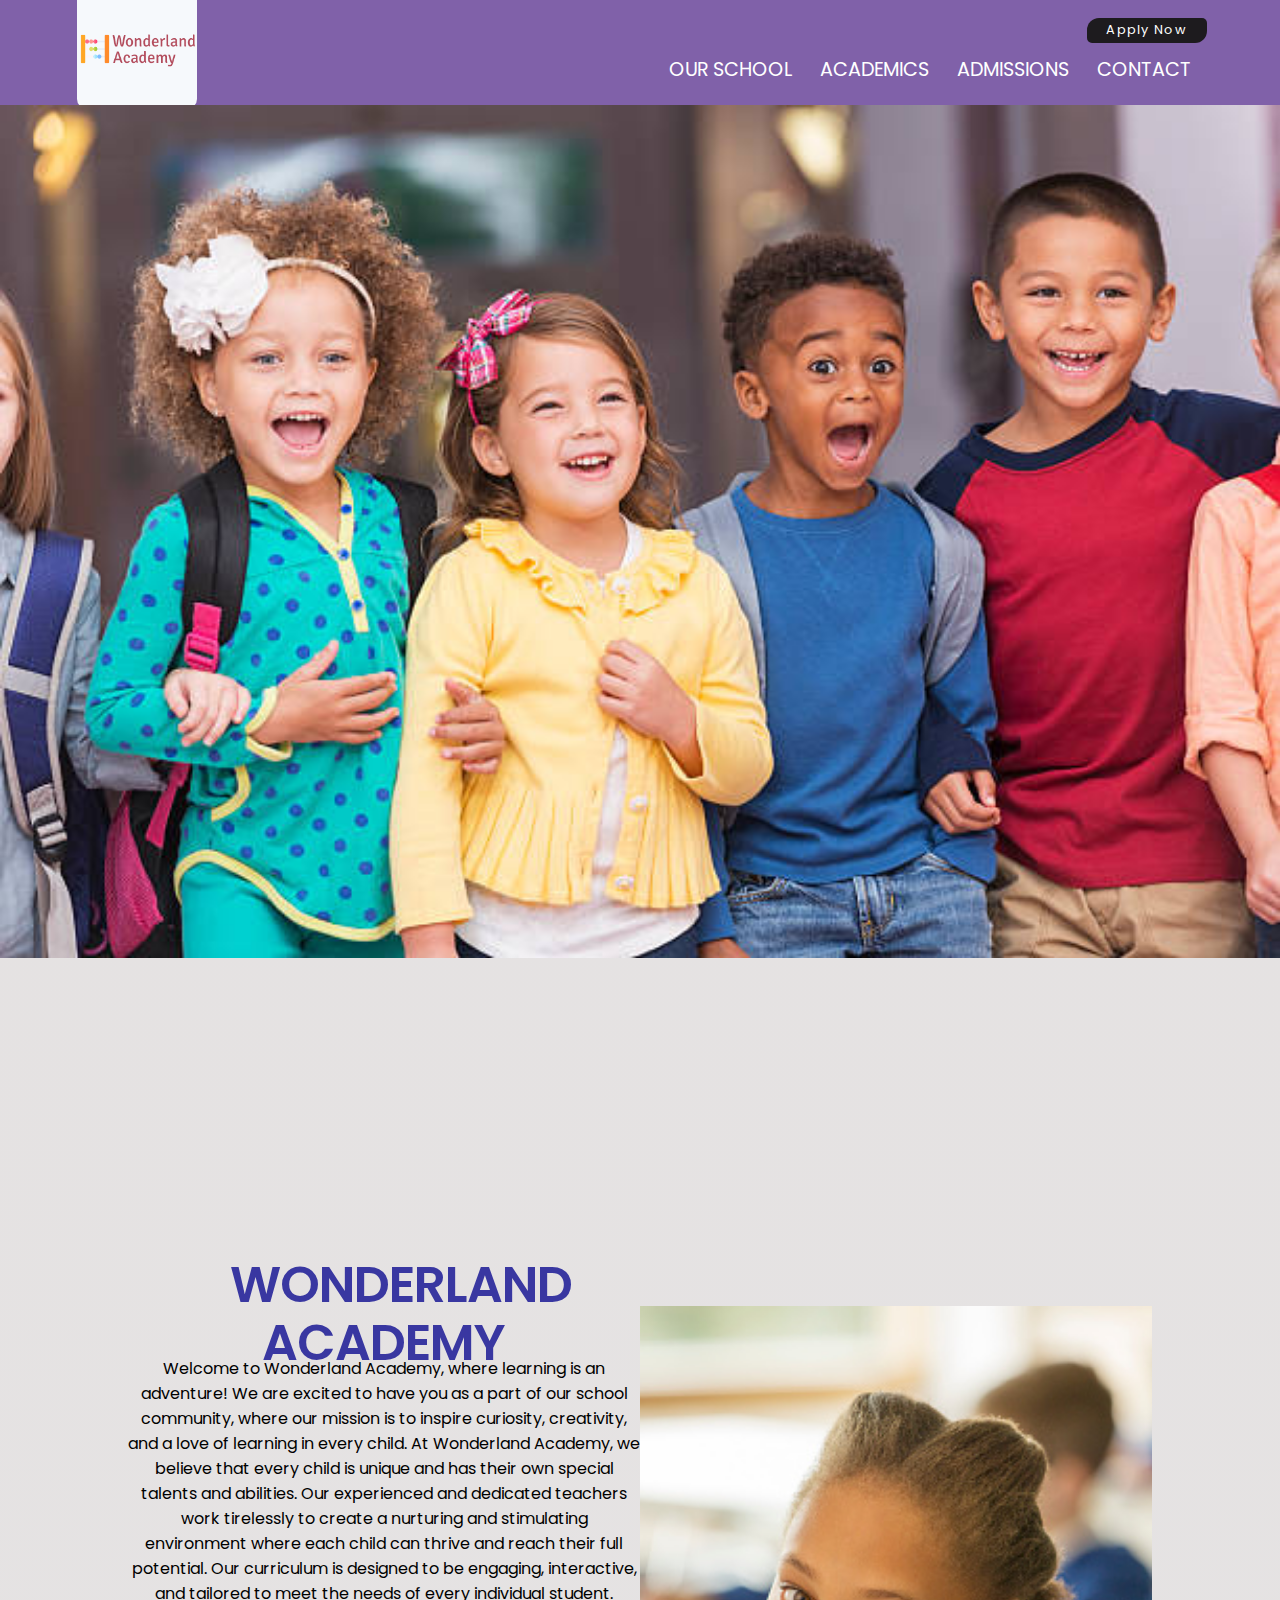
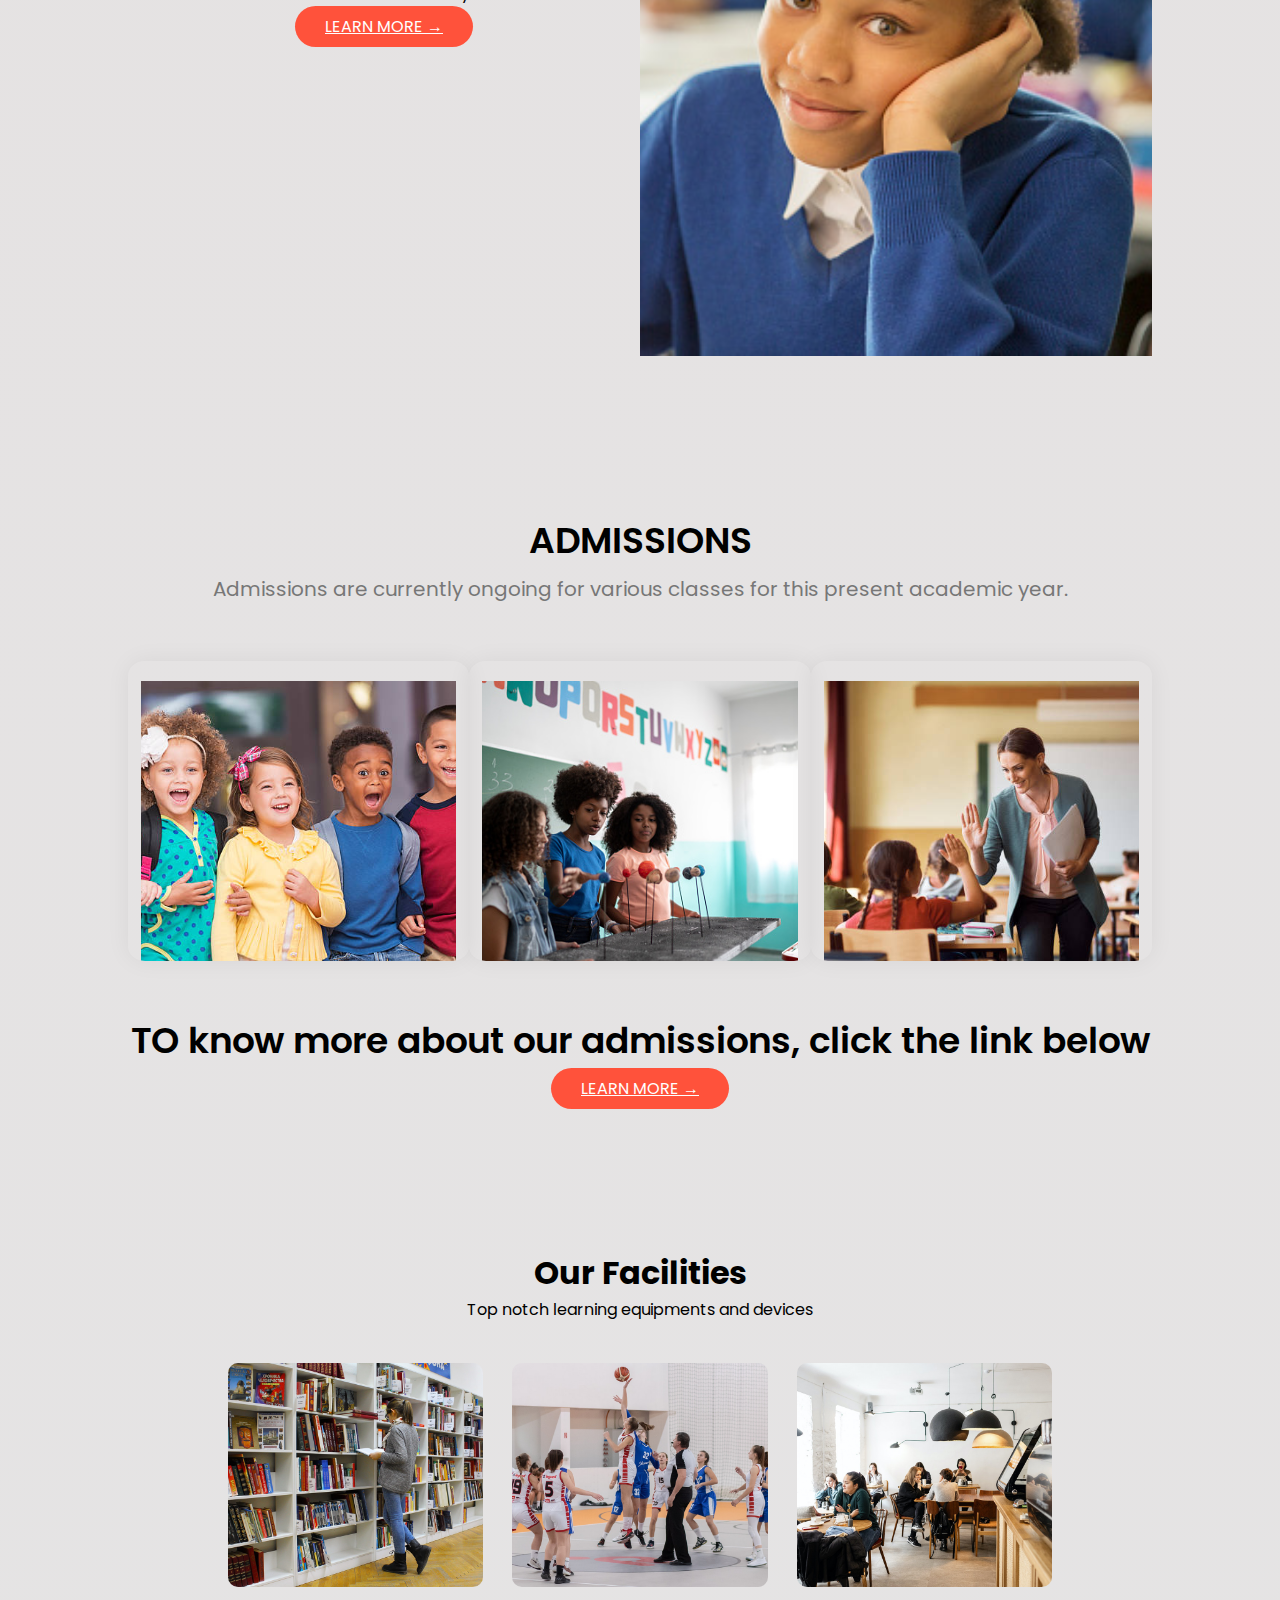
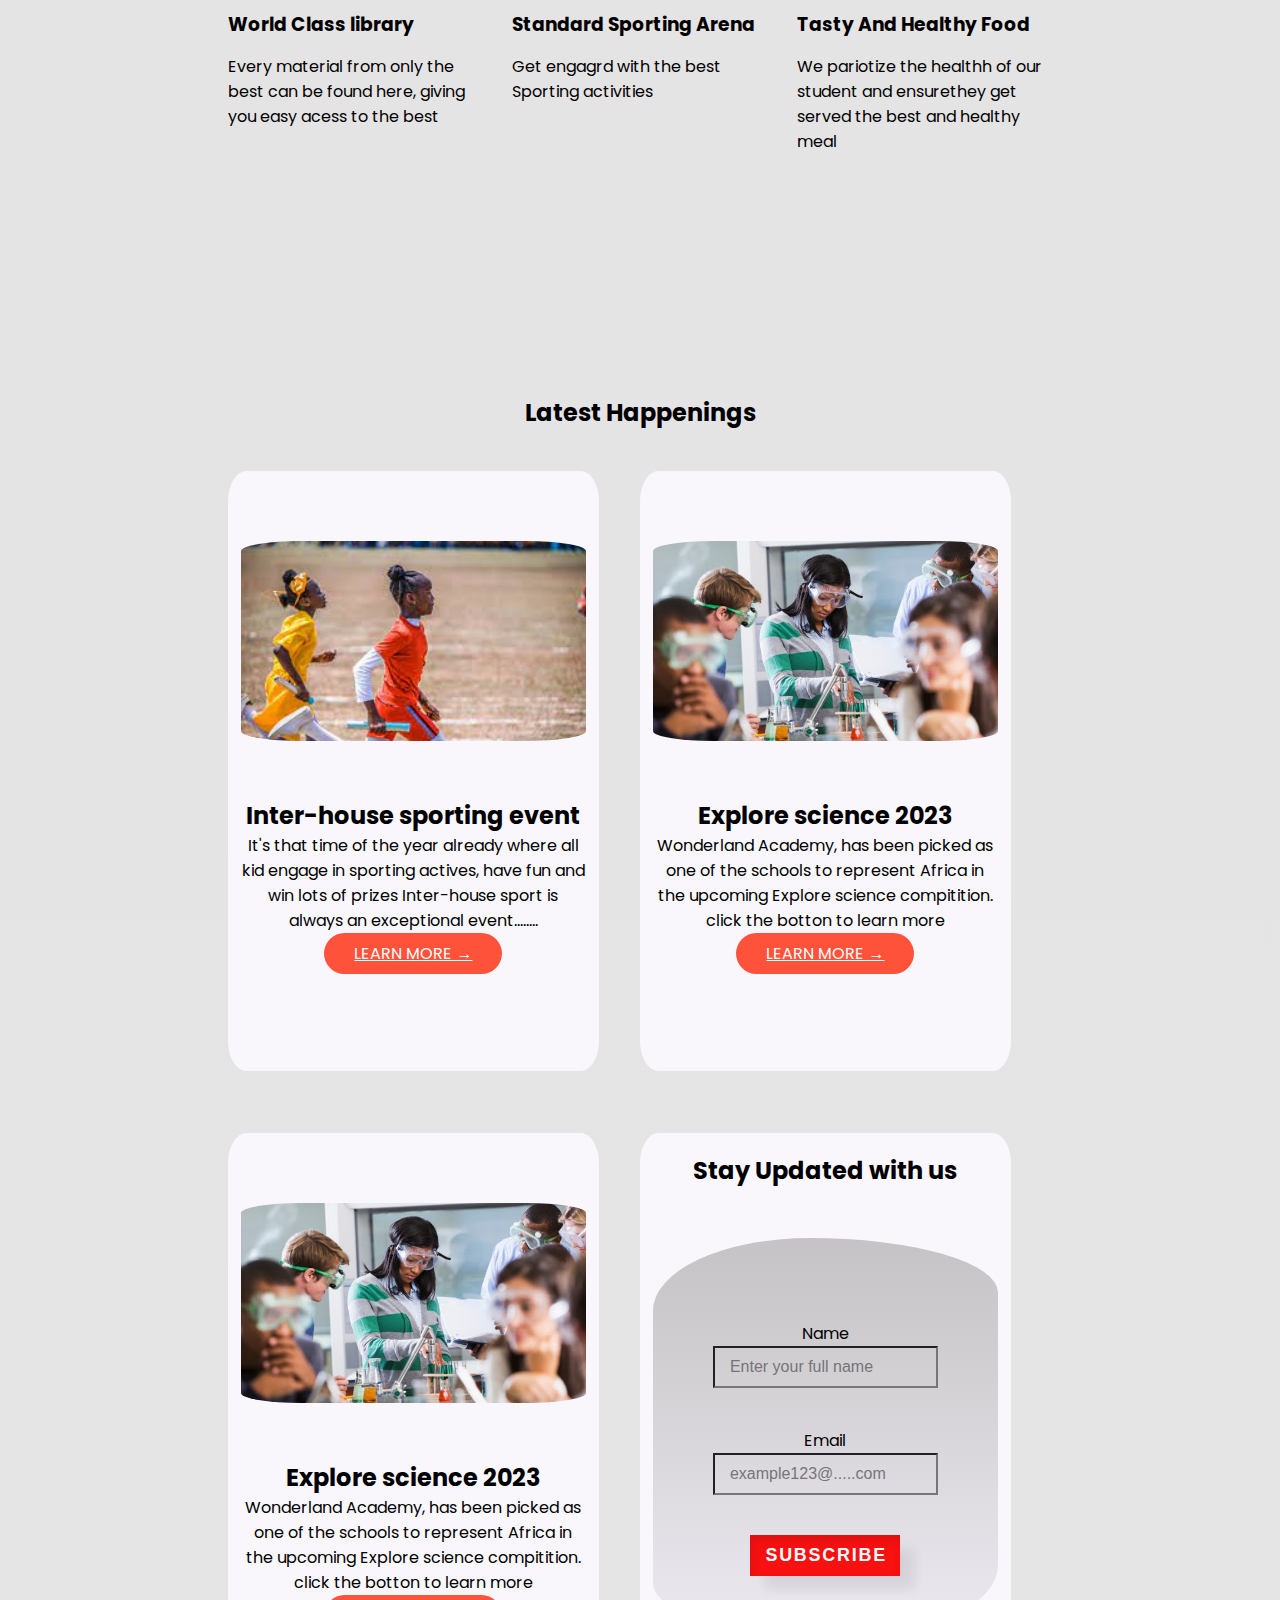
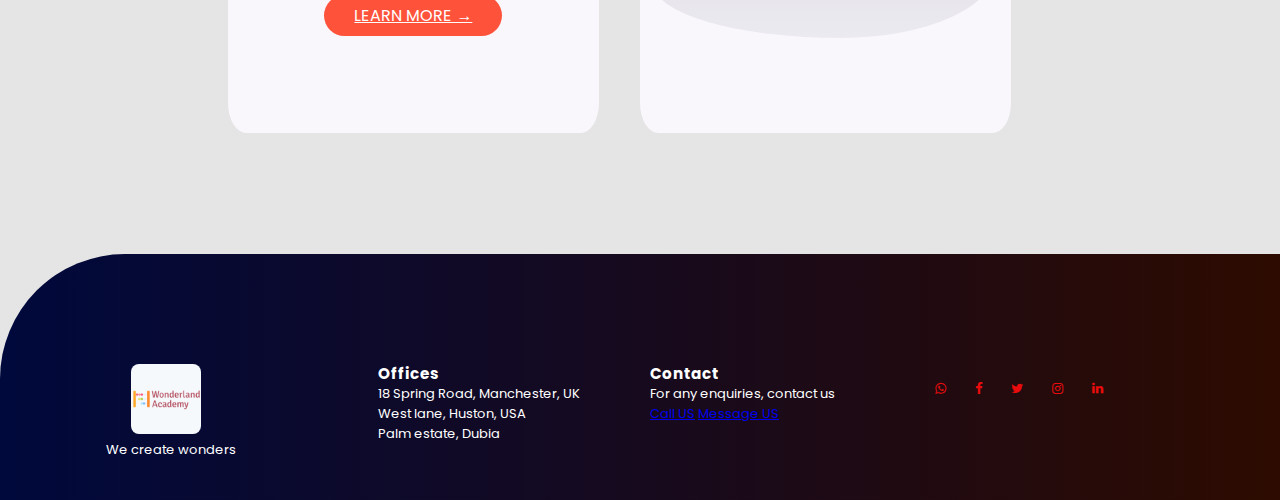
<file: index.html>
<!DOCTYPE html>
<html lang="en">
  <head>
    <meta charset="UTF-8" />
    <meta http-equiv="X-UA-Compatible" content="IE=edge" />
    <meta name="viewport" content="width=device-width, initial-scale=1.0" />
    <title>Wonderland Academy</title>
    <link rel="preconnect" href="https://fonts.googleapis.com" />
    <link rel="preconnect" href="https://fonts.gstatic.com" crossorigin />
    <link
      href="https://fonts.googleapis.com/css2?family=Poppins:wght@300&display=swap"
      rel="stylesheet"
    />
    <link
      rel="stylesheet"
      href="https://cdnjs.cloudflare.com/ajax/libs/font-awesome/4.7.0/css/font-awesome.min.css"
    />
    <!---<script src="index.js"></script>-->
    <link rel="stylesheet" href="style.css" />
  </head>
  <body>
    <nav id="navbar">
      <a href="#"><img src="images/logo.png"></a>
      <div class="navbar">
        <div class="navlinks">
          <ul>
            <div class="bbn">
              <a href="./login/index.html" class="btn">Apply Now</a>
            </div>
            <li><a href="#">OUR SCHOOL</a></li>
            <li><a href="#">ACADEMICS</a></li>
            <li><a href="#">ADMISSIONS</a></li>
            <li><a href="#">CONTACT</a></li>
          </ul>
        </div>
      </div>
    </nav>
    <section class="header">
      <!-- Slideshow container -->
      <div class="slideshow-container">
        <!-- Full-width images with number and caption text -->
        <div class="mySlides fade">
          <img
            src="images/istockphoto-483277718-612x612.jpg"
          
          />
        </div>

        <div class="mySlides fade">
          <img
            src="images/istockphoto-1410336912-612x612.jpg"
          
          />
        </div>

        <div class="mySlides fade">
          <img
            src="images/istockphoto-1331594985-170667a.jpg"
          
          />
        </div>
    </section>
    <section>
      <div class="container">
        <div class="row">
          <div class="col-2">
            <div class="pp">
            <h1 >WONDERLAND ACADEMY</h1>
              <p>
                Welcome to Wonderland Academy, where learning is an adventure! We are excited to have you as a part of our school community, where our mission is to inspire curiosity, creativity, and a love of learning in every child.

                At Wonderland Academy, we believe that every child is unique and has their own special talents and abilities. Our experienced and dedicated teachers work tirelessly to create a nurturing and stimulating environment where each child can thrive and reach their full potential.
                
                Our curriculum is designed to be engaging, interactive, and tailored to meet the needs of every individual student.
               </p>
               <a href="" class="btns">LEARN MORE &#8594</a>
            </div>
          </div>
          <div class="col-2">
            <img src="images/istockphoto-534576649-170667a.jpg" />
          </div>
        </div>
      </div>
    </div>
    </section>
    <!---------admissions-->
    <section class="admission">
     
        <h2>ADMISSIONS</h2>
        <p>Admissions are currently ongoing for various classes
          for this present academic year.
        </p>
        <div class="row">
          <div class="col-3">
            <img src="images/istockphoto-483277718-612x612.jpg" />
            <div class="layer1">
              <h3>ELEMENTARY</h3>
            </div>
          </div>
          <div class="col-3">
            <img src="images/istockphoto-1367329898-170667a.jpg" />
            <div class="layer1">
              <h3>MIDDLE SCHOOL</h3>
            </div>
          </div>
          <div class="col-3">
            <img src="images/istockphoto-1410336912-612x612.jpg" />
            <div class="layer1">
              <h3>HIGH SCHOOL</h3>
            </div>
          </div>
        </div>
      <h2>TO know more about our admissions, click the link below</h2>
      <a href="" class="btns">LEARN MORE &#8594</a>
    </section>
    <!-------------facilities------>
    <section class="facility">
      <h1>Our Facilities</h1>
      <p>Top notch learning equipments and devices</p>
<div class="row">
  <div class="facility-col">
    <img src="images/images-2/library.png" >
    <h3>World Class library</h3>
    <p>Every material from only the best can be found here, giving you easy acess to the best</p>
  </div>
  <div class="facility-col">
    <img src="images/images-2/basketball.png" >
    <h3>Standard Sporting Arena</h3>
    <p>Get engagrd with the best Sporting activities </p>
  </div>
  <div class="facility-col">
    <img src="images/images-2/cafeteria.png" >
    <h3>Tasty And Healthy Food</h3>
    <p>We pariotize the healthh of our student and ensurethey get served the best and healthy meal</p>
  </div>
</div>
      
    </section>
    <!-----------events----->
    <div class="facility">
      <h2>Latest Happenings</h2>
      <div class="row">
        <div class="col-2">
          <div class="ppp">
          <img src="images/download (1).jpg">
          <h2>Inter-house sporting event</h2>
          <p>It's that time of the year already where all kid engage in sporting actives, have fun and win lots of prizes
            Inter-house sport is always an exceptional event........
          </p>
          <a href="" class="btns">LEARN MORE &#8594</a>
        </div>
      </div>
        <div class="col-2">
          <div class="ppp">
          <img src="images/High-School-Science-competitions.jpg">
          <h2>Explore science 2023</h2>
          <p>Wonderland Academy, has been picked as one of the schools to represent Africa in the upcoming Explore science compitition.
            click the botton to learn more
          </p>
          <a href="" class="btns">LEARN MORE &#8594</a>
        </div>
      </div>
      </div>
      <div class="row">
        <div class="col-2">
          <div class="ppp">
          <img src="images/High-School-Science-competitions.jpg">
          <h2>Explore science 2023</h2>
          <p>Wonderland Academy, has been picked as one of the schools to represent Africa in the upcoming Explore science compitition.
            click the botton to learn more
          </p>
          <a href="" class="btns">LEARN MORE &#8594</a>
        </div>
      </div>
      <div class="col-2">
        <div class="ppp">
        <h2>Stay Updated with us</h2>
       <form action="">
        <div class="inputbox">
        <label for="firstname">Name</label>
        <input type="text"  placeholder="Enter your full name" required/>
      </div>
      <div class="inputbox">
        <label for="email">Email</label>
        <input type="email"  placeholder="example123@.....com" required >
        </div>
        <div class="inputbox">
          <input type="submit" value="Subscribe">
          </div>
       </form>
      </div>
    </div>
      </div>
    </div>
  </section>
    <footer>
      <div class="row2">
        <div class="col">
          <img src="images/logo.png" alt="logo" class="lng">
          <p>We create wonders</p>
        </div>
        <div class="col">
          <h3>Offices</h3>
          <p>18 Spring Road, Manchester, UK </p>
          <p>West lane, Huston, USA </p>
          <p>Palm estate, Dubia  </p>
        </div>
        <div class="col">
          <h3>Contact</h3>
          <p>For any enquiries, contact us</p>
          <a href="tel:+2347042340611">Call US</a>
         
          <a href="email:logisticseduconsult@gmail.com">Message US</a>
        
        </div>
        <div class="col">
               <div class="icons">
       <a href="https://wa.me/message/VNENSVU2KU4QK1"><i class="fa fa-whatsapp" ></i></a>
        <a href="https://web.facebook.com/profile.php?id=100080073765729"><i class="fa fa-facebook" ></i></a>
        <a href="https://twitter.com/Dani6el3"><i class="fa fa-twitter" ></i></a>
        <a href="https://www.instagram.com/danielukata/"><i class="fa fa-instagram" ></i></a>
         <a href="https://www.linkedin.com/in/dani6el3/"><i class="fa fa-linkedin" ></i></a>
      </div>
        </div>
      </div>
    </footer>

    <script>
      let slideIndex = 0;
      showSlides();

      function showSlides() {
        let i;
        let slides = document.getElementsByClassName("mySlides");
        for (i = 0; i < slides.length; i++) {
          slides[i].style.display = "none";
        }
        slideIndex++;
        if (slideIndex > slides.length) {
          slideIndex = 1;
        }
        slides[slideIndex - 1].style.display = "block";
        setTimeout(showSlides, 6000); // Change image every 2 seconds
      }
      window.onscroll = function() {myFunction()};
var navbar = document.getElementById("navbar");


var sticky = navbar.offsetTop;


function myFunction() {
  if (window.pageYOffset >= sticky) {
    navbar.classList.add("sticky")
  } else {
    navbar.classList.remove("sticky");
  }
}
    </script>
  </body>
</html>
</file>
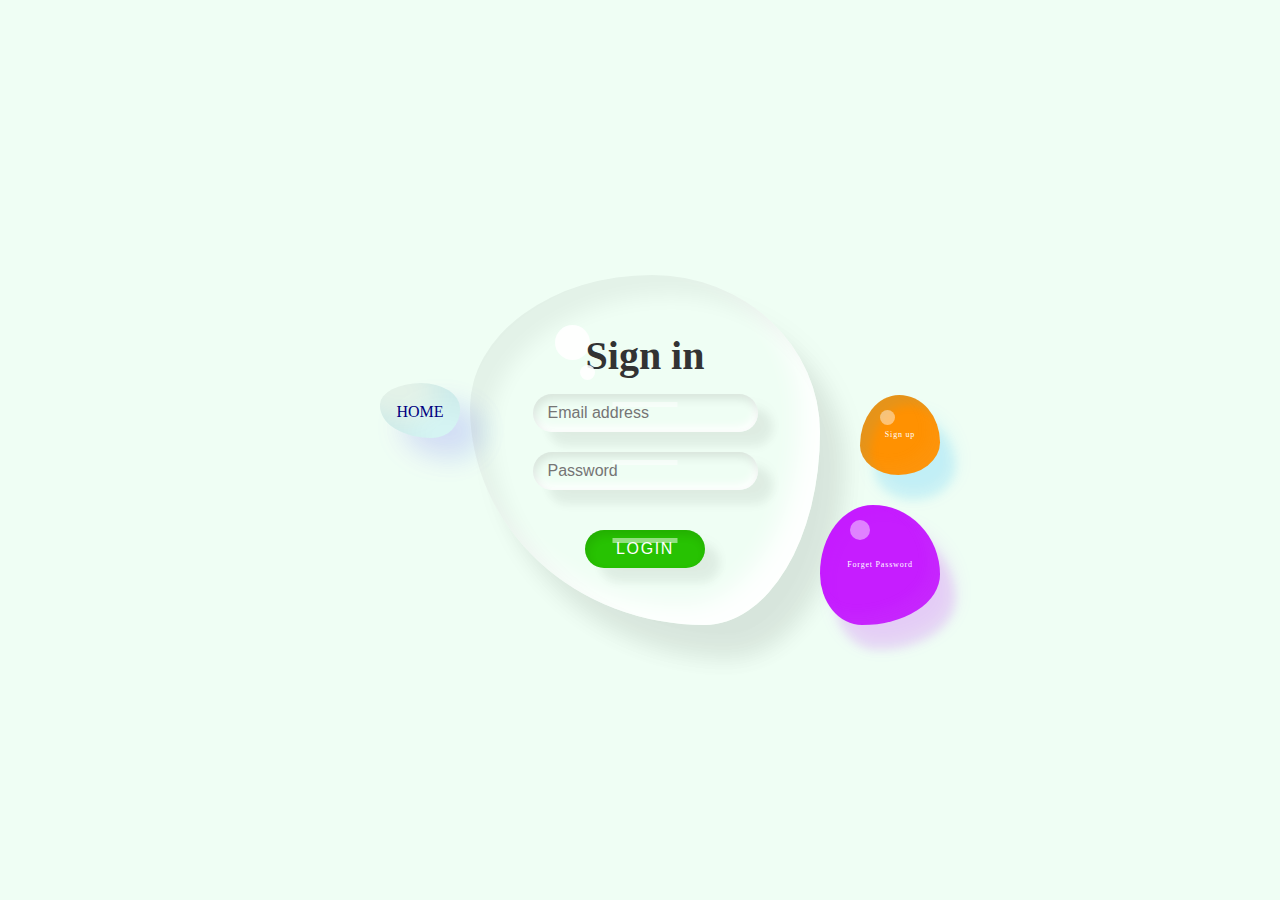
<file: login/index.html>
<!DOCTYPE html>
<html lang="en">
  <head>
    <meta charset="UTF-8" />
    <meta http-equiv="X-UA-Compatible" content="IE=edge" />
    <meta name="viewport" content="width=device-width, initial-scale=1.0" />
    <title>login</title>
    <link rel="stylesheet" href="styles.css" />
  </head>
  <body>
    <nav>
      <div class="nav-links">
        <a href="../index.html">HOME</a>
      </div>
    </nav>
    <div class="container">
      <div class="drop">
        <div class="content">
          <h2>Sign in</h2>
          <form id="myForm">
            <div class="inputbox">
              <input type="email" placeholder="Email address" id="email" />
            </div>
            <div class="inputbox">
              <input type="password" placeholder="Password" id="passWord" />
            </div>
            <span id="emailError"></span>
            <div class="inputbox">
              <input type="submit" value="Login" />
            </div>
          </form>
        </div>
      </div>
      <a href="./forget/index.html" class="btns">Forget Password</a>
      <a href="#" class="btns signup">Sign up</a>
    </div>
    <script src="per.js"></script>
  </body>
</html>
</file>
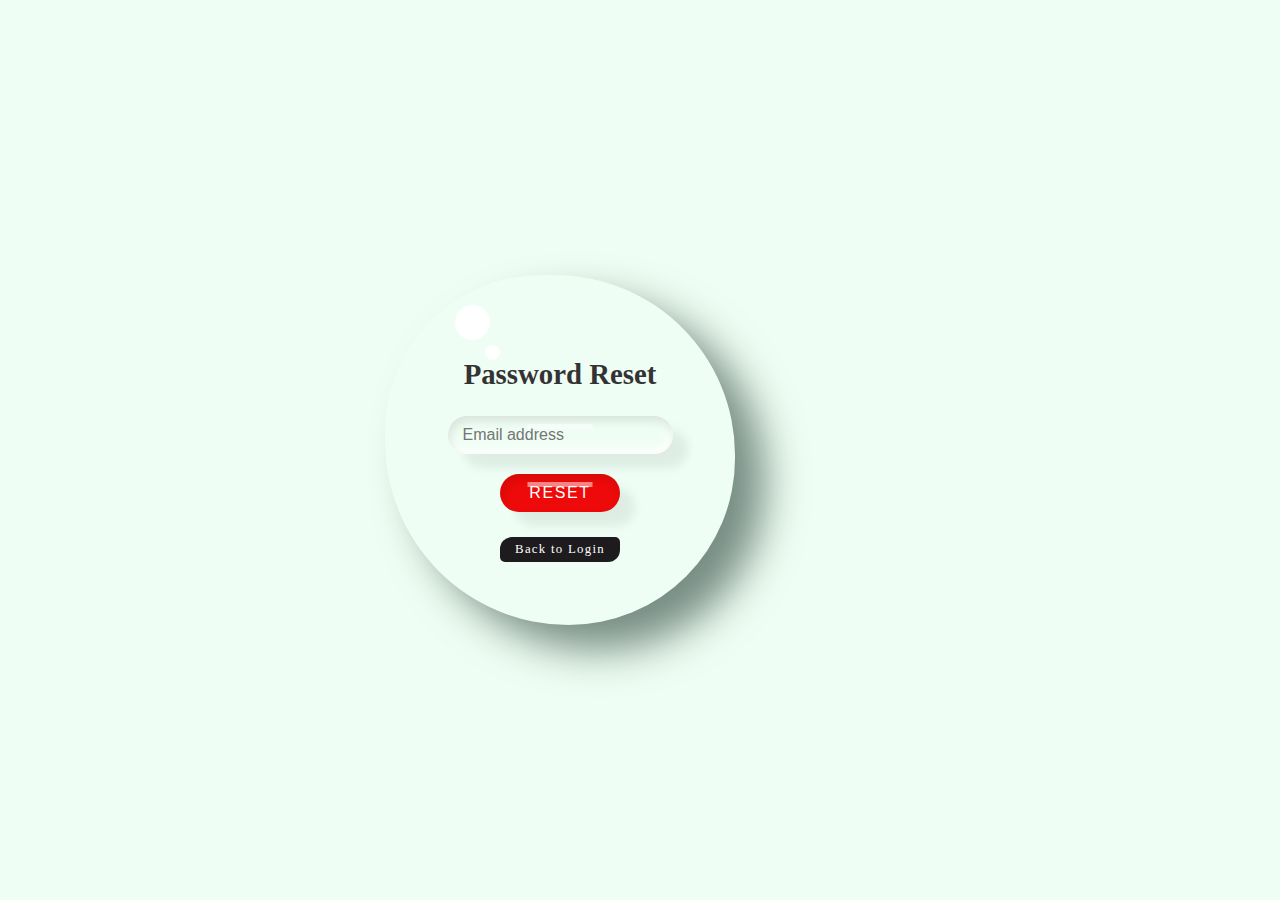
<file: login/forget/index.html>
<!DOCTYPE html>
<html lang="en">
  <head>
    <meta charset="UTF-8" />
    <meta http-equiv="X-UA-Compatible" content="IE=edge" />
    <meta name="viewport" content="width=device-width, initial-scale=1.0" />
    <title>forgotten Password</title>
    <link rel="stylesheet" href="style.css" />
  </head>
  <body>
    <div class="container">
      <div class="drop">
        <div class="content">
          <h2>Password Reset</h2>
          <form id="myForm">
            <div class="inputbox">
              <input type="email" placeholder="Email address" id="email" />
            </div>
            <div class="inputbox">
              <input type="reset" value="Reset" />
            </div>
          </form>
          <div class="btn">
            <a href="../index.html">Back to Login</a>
          </div>
        </div>
      </div>
    </div>
  </body>
</html>
</file>
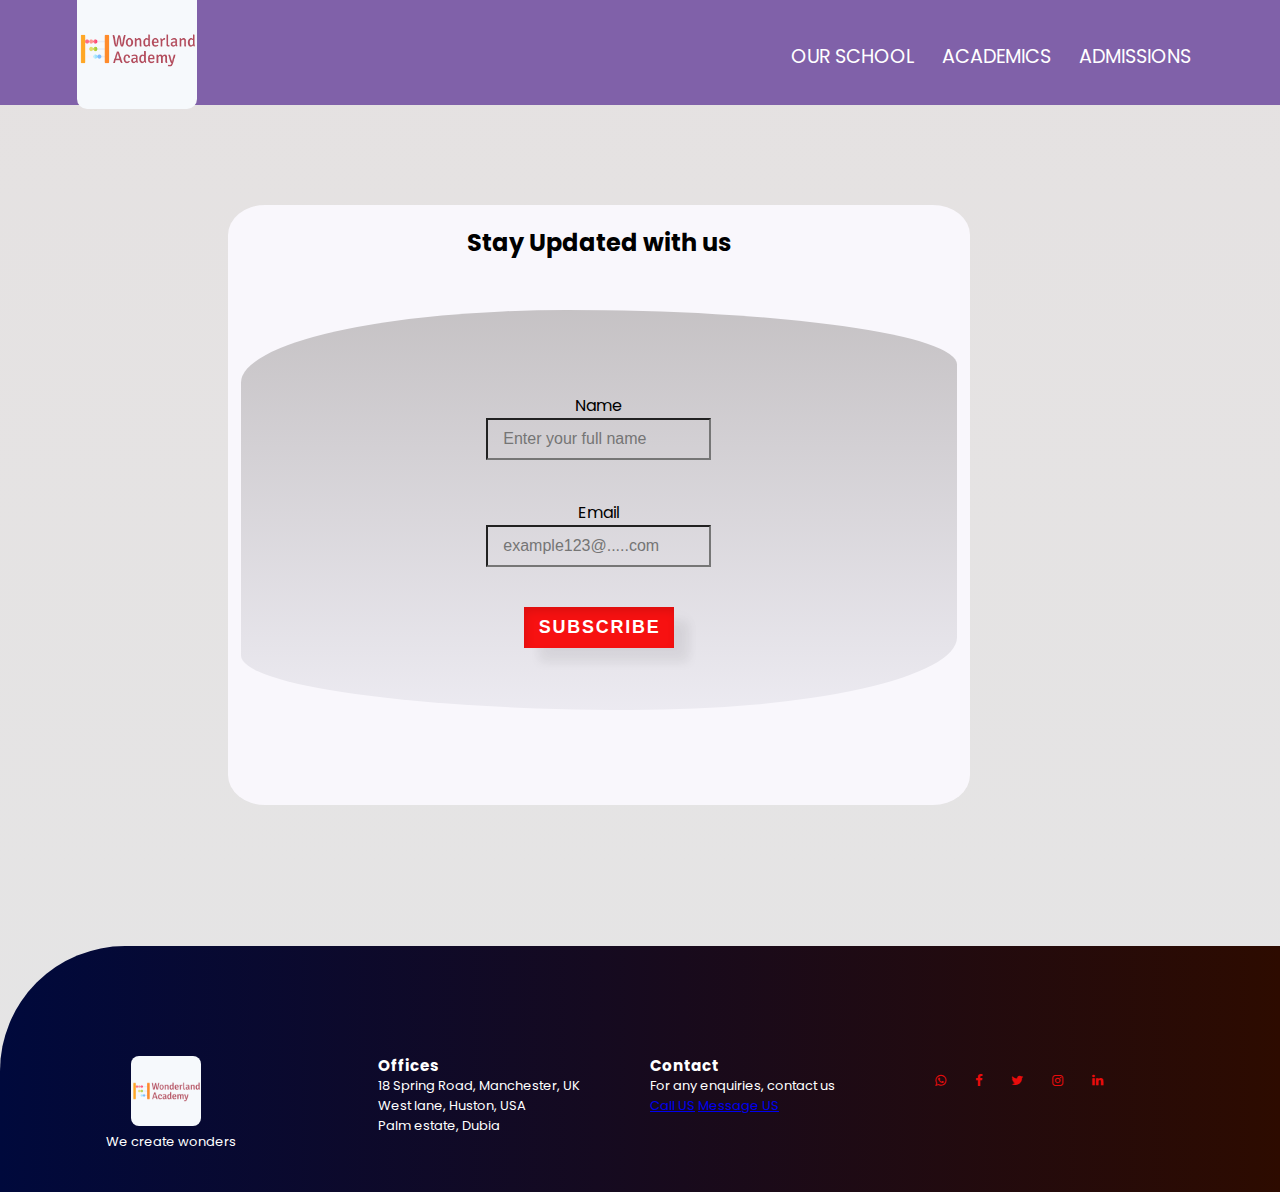
<file: containers/contact.html>
<!DOCTYPE html>
<html lang="en">
  <head>
    <meta charset="UTF-8" />
    <meta http-equiv="X-UA-Compatible" content="IE=edge" />
    <meta name="viewport" content="width=device-width, initial-scale=1.0" />
    <title>Wonderland Academy</title>
    <link rel="preconnect" href="https://fonts.googleapis.com" />
    <link rel="preconnect" href="https://fonts.gstatic.com" crossorigin />
    <link
      href="https://fonts.googleapis.com/css2?family=Poppins:wght@300&display=swap"
      rel="stylesheet"
    />
    <link
      rel="stylesheet"
      href="https://cdnjs.cloudflare.com/ajax/libs/font-awesome/4.7.0/css/font-awesome.min.css"
    />
  
    <link rel="stylesheet" href="../style.css" />
  </head>
  <body>
    <nav id="navbar">
      <a href="../index.html"><img src="../images/logo.png"></a>
      <div class="navbar">
        <div class="navlinks">
          <ul>
            <li><a href="school.html">OUR SCHOOL</a></li>
            <li><a href="academics.html">ACADEMICS</a></li>
            <li><a href="admissions.html">ADMISSIONS</a></li>
         
          </ul>
        </div>
      </div>
    </nav>
      
    </section>
    <!-----------events----->
    <div class="facility">
     
      <div class="col-2">
        <div class="ppp">
        <h2>Stay Updated with us</h2>
       <form action="">
        <div class="inputbox">
        <label for="firstname">Name</label>
        <input type="text"  placeholder="Enter your full name" required/>
      </div>
      <div class="inputbox">
        <label for="email">Email</label>
        <input type="email"  placeholder="example123@.....com" required >
        </div>
        <div class="inputbox">
          <input type="submit" value="Subscribe">
          </div>
       </form>
      </div>
    </div>
      </div>
    </div>
  </section>
    <footer>
      <div class="row2">
        <div class="col">
          <img src="../images/logo.png" alt="logo" class="lng">
          <p>We create wonders</p>
        </div>
        <div class="col">
          <h3>Offices</h3>
          <p>18 Spring Road, Manchester, UK </p>
          <p>West lane, Huston, USA </p>
          <p>Palm estate, Dubia  </p>
        </div>
        <div class="col">
          <h3>Contact</h3>
          <p>For any enquiries, contact us</p>
          <a href="tel:+2347042340611">Call US</a>
         
          <a href="email:logisticseduconsult@gmail.com">Message US</a>
        
        </div>
        <div class="col">
               <div class="icons">
       <a href="https://wa.me/message/VNENSVU2KU4QK1"><i class="fa fa-whatsapp" ></i></a>
        <a href="https://web.facebook.com/profile.php?id=100080073765729"><i class="fa fa-facebook" ></i></a>
        <a href="https://twitter.com/Dani6el3"><i class="fa fa-twitter" ></i></a>
        <a href="https://www.instagram.com/danielukata/"><i class="fa fa-instagram" ></i></a>
         <a href="https://www.linkedin.com/in/dani6el3/"><i class="fa fa-linkedin" ></i></a>
      </div>
        </div>
      </div>
    </footer>

    <script src="../index.js"></script>
     
   
  </body>
</html>
</file>
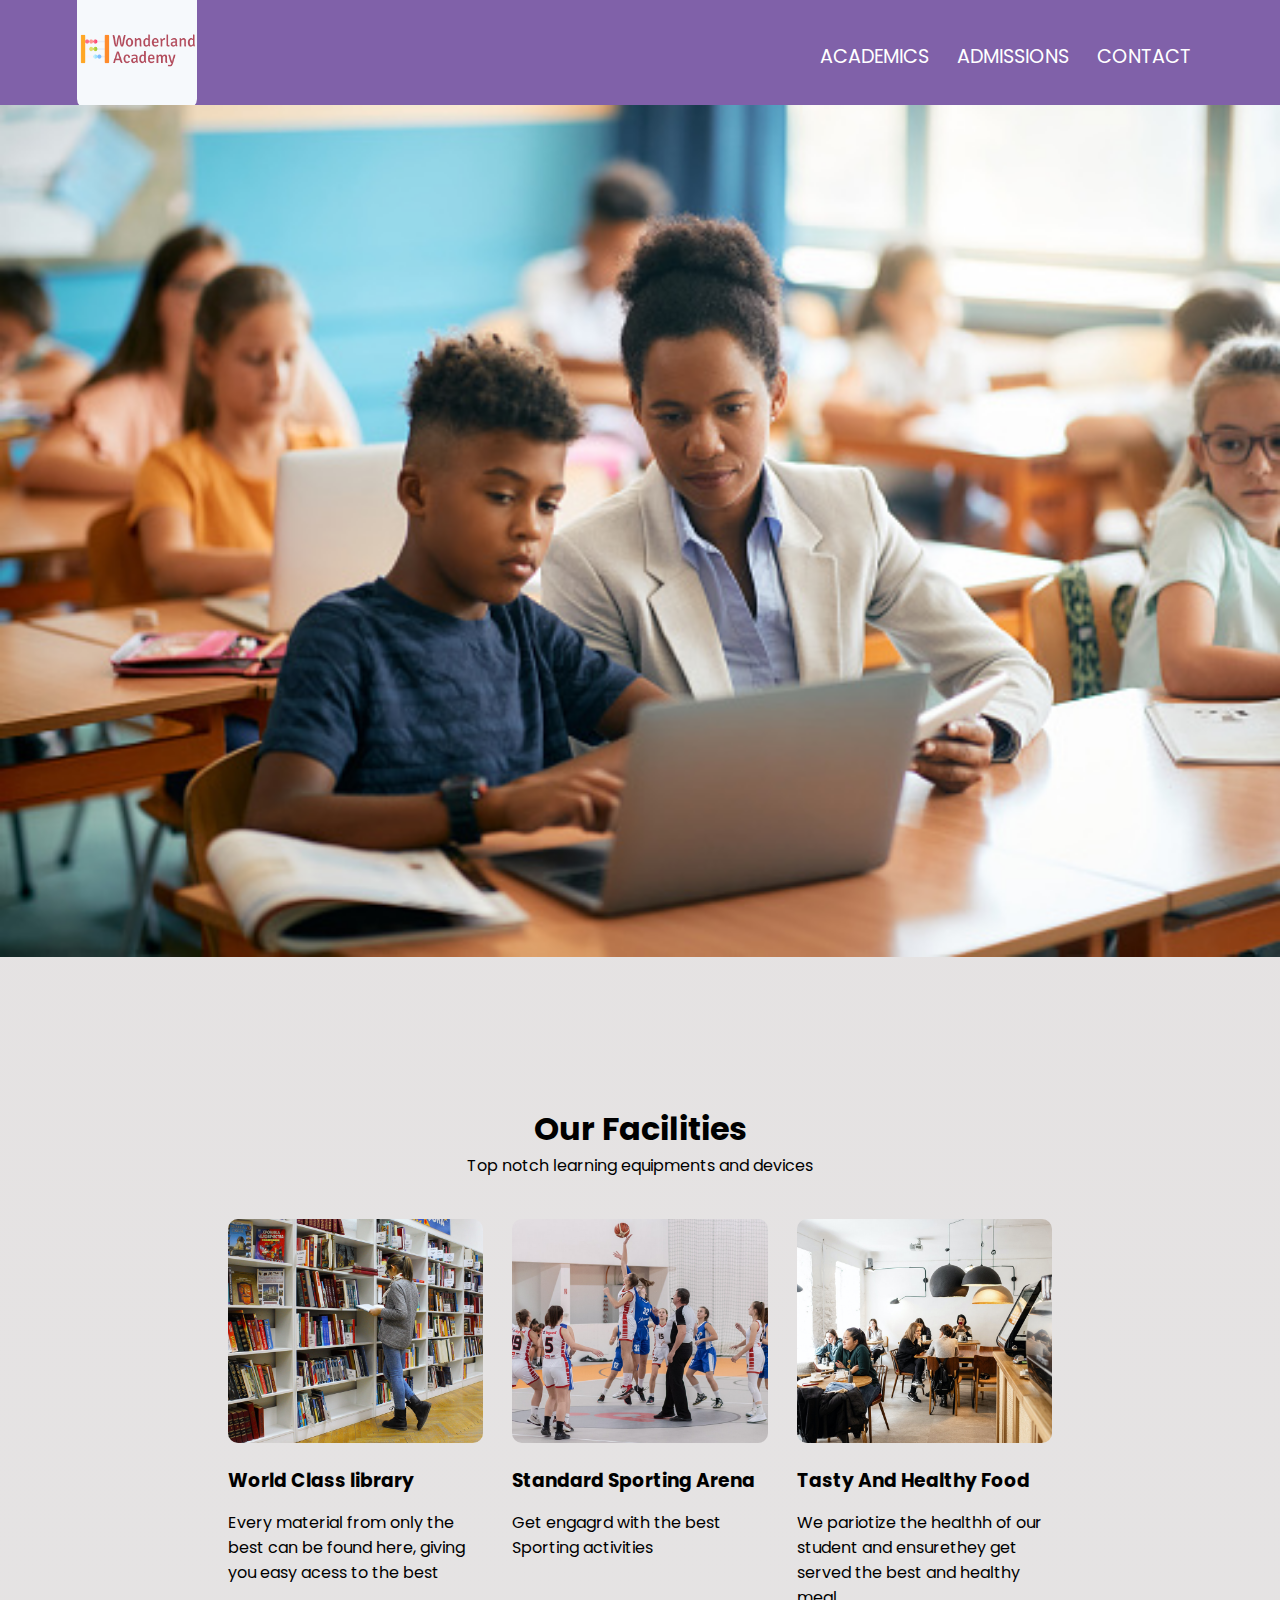
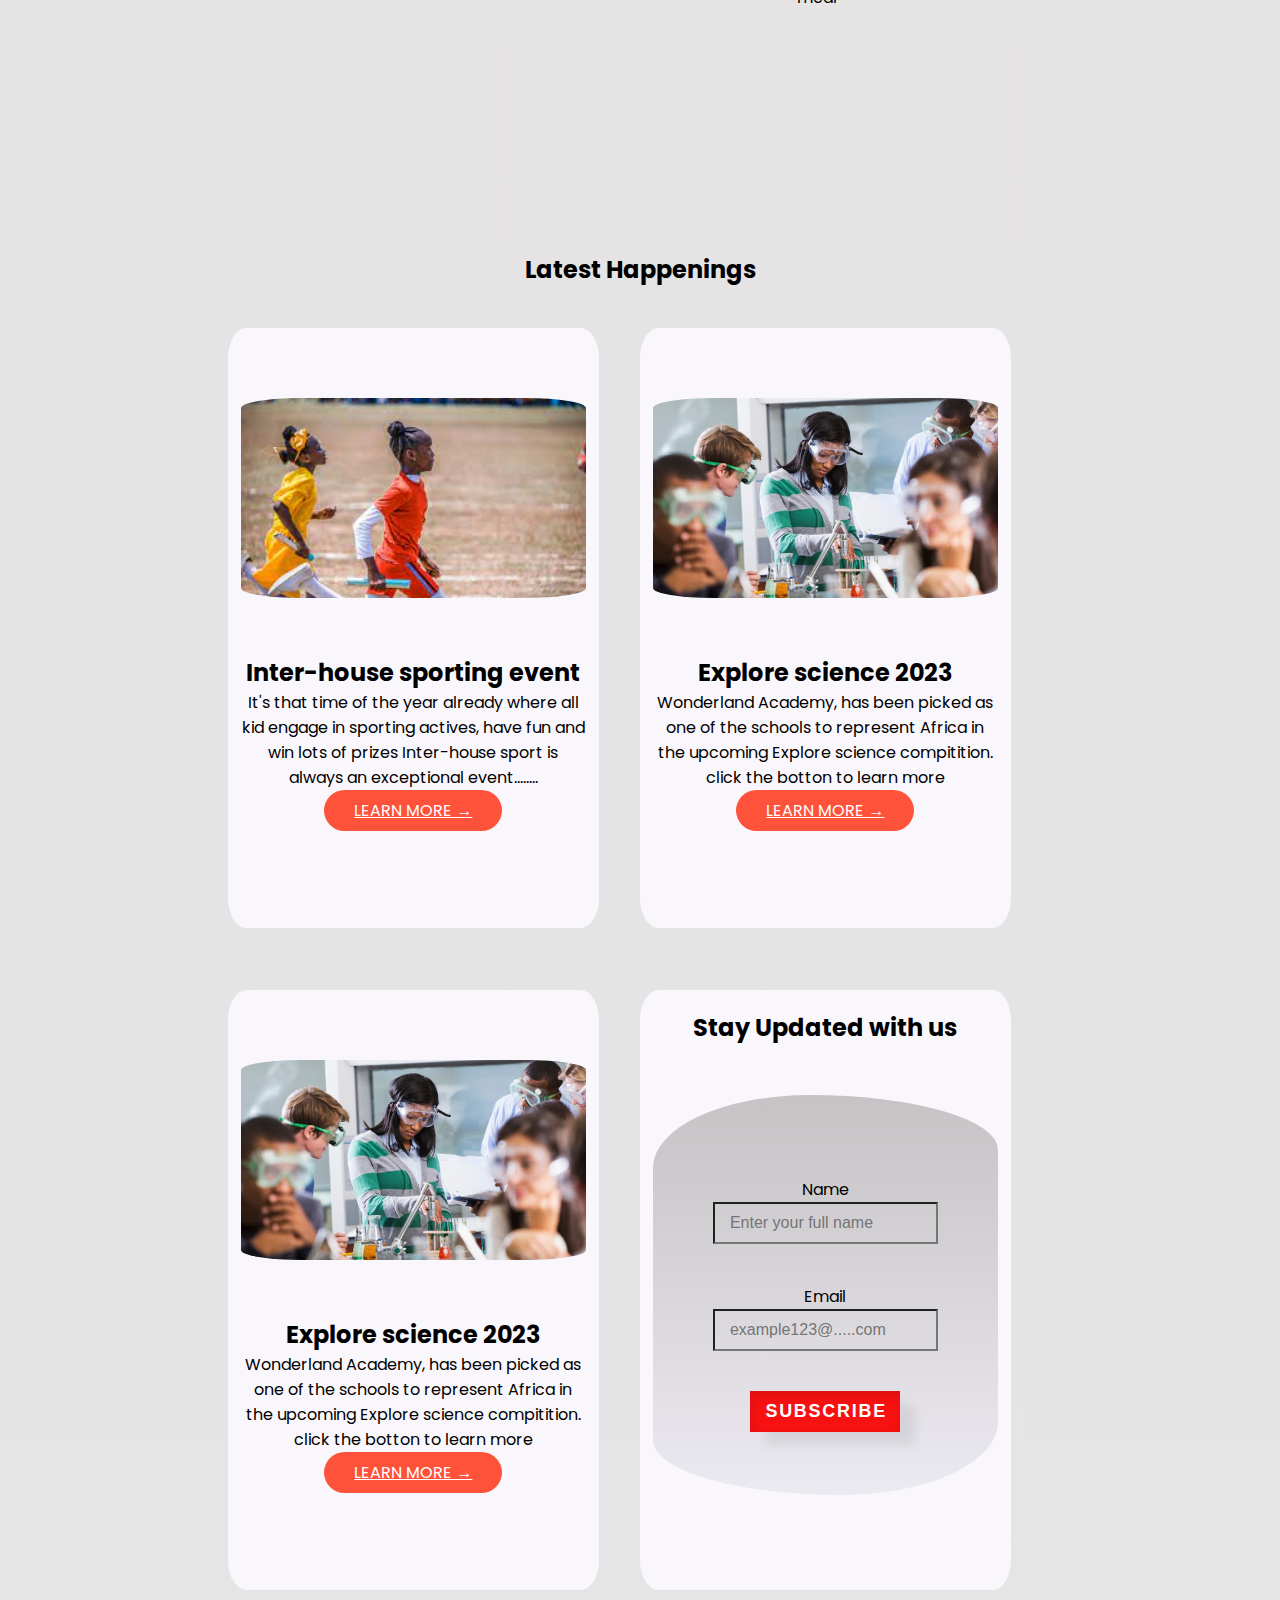
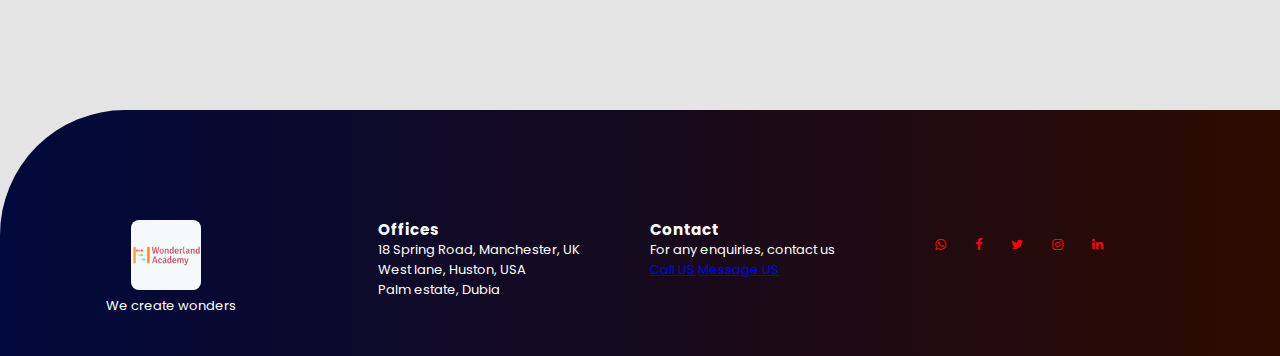
<file: containers/school.html>
<!DOCTYPE html>
<html lang="en">
  <head>
    <meta charset="UTF-8" />
    <meta http-equiv="X-UA-Compatible" content="IE=edge" />
    <meta name="viewport" content="width=device-width, initial-scale=1.0" />
    <title>Wonderland Academy</title>
    <link rel="preconnect" href="https://fonts.googleapis.com" />
    <link rel="preconnect" href="https://fonts.gstatic.com" crossorigin />
    <link
      href="https://fonts.googleapis.com/css2?family=Poppins:wght@300&display=swap"
      rel="stylesheet"
    />
    <link
      rel="stylesheet"
      href="https://cdnjs.cloudflare.com/ajax/libs/font-awesome/4.7.0/css/font-awesome.min.css"
    />
  
    <link rel="stylesheet" href="../style.css" />
  </head>
  <body>
    <nav id="navbar">
      <a href="../index.html"><img src="../images/logo.png"></a>
      <div class="navbar">
        <div class="navlinks">
          <ul>
         
            
            <li><a href="academics.html">ACADEMICS</a></li>
            <li><a href="admissions.html">ADMISSIONS</a></li>
            <li><a href="contact.html">CONTACT</a></li>
          </ul>
        </div>
      </div>
    </nav>
    <section class="header">
      

        <div class="img3">
          <img
            src="../images/istockphoto-1331594985-170667a.jpg" width="100%"
          
          />
        </div>
    </section>
  
    <!-------------facilities------>
    <section class="facility">
      <h1>Our Facilities</h1>
      <p>Top notch learning equipments and devices</p>
<div class="row">
  <div class="facility-col">
    <img src="../images/images-2/library.png" >
    <h3>World Class library</h3>
    <p>Every material from only the best can be found here, giving you easy acess to the best</p>
  </div>
  <div class="facility-col">
    <img src="../images/images-2/basketball.png" >
    <h3>Standard Sporting Arena</h3>
    <p>Get engagrd with the best Sporting activities </p>
  </div>
  <div class="facility-col">
    <img src="../images/images-2/cafeteria.png" >
    <h3>Tasty And Healthy Food</h3>
    <p>We pariotize the healthh of our student and ensurethey get served the best and healthy meal</p>
  </div>
</div>
      
    </section>
    <!-----------events----->
    <div class="facility">
      <h2>Latest Happenings</h2>
      <div class="row">
        <div class="col-2">
          <div class="ppp">
          <img src="../images/download (1).jpg">
          <h2>Inter-house sporting event</h2>
          <p>It's that time of the year already where all kid engage in sporting actives, have fun and win lots of prizes
            Inter-house sport is always an exceptional event........
          </p>
          <a href="" class="btns">LEARN MORE &#8594</a>
        </div>
      </div>
        <div class="col-2">
          <div class="ppp">
          <img src="../images/High-School-Science-competitions.jpg">
          <h2>Explore science 2023</h2>
          <p>Wonderland Academy, has been picked as one of the schools to represent Africa in the upcoming Explore science compitition.
            click the botton to learn more
          </p>
          <a href="" class="btns">LEARN MORE &#8594</a>
        </div>
      </div>
      </div>
      <div class="row">
        <div class="col-2">
          <div class="ppp">
          <img src="../images/High-School-Science-competitions.jpg">
          <h2>Explore science 2023</h2>
          <p>Wonderland Academy, has been picked as one of the schools to represent Africa in the upcoming Explore science compitition.
            click the botton to learn more
          </p>
          <a href="" class="btns">LEARN MORE &#8594</a>
        </div>
      </div>
      <div class="col-2">
        <div class="ppp">
        <h2>Stay Updated with us</h2>
       <form action="">
        <div class="inputbox">
        <label for="firstname">Name</label>
        <input type="text"  placeholder="Enter your full name" required/>
      </div>
      <div class="inputbox">
        <label for="email">Email</label>
        <input type="email"  placeholder="example123@.....com" required >
        </div>
        <div class="inputbox">
          <input type="submit" value="Subscribe">
          </div>
       </form>
      </div>
    </div>
      </div>
    </div>
  </section>
    <footer>
      <div class="row2">
        <div class="col">
          <img src="../images/logo.png" alt="logo" class="lng">
          <p>We create wonders</p>
        </div>
        <div class="col">
          <h3>Offices</h3>
          <p>18 Spring Road, Manchester, UK </p>
          <p>West lane, Huston, USA </p>
          <p>Palm estate, Dubia  </p>
        </div>
        <div class="col">
          <h3>Contact</h3>
          <p>For any enquiries, contact us</p>
          <a href="tel:+2347042340611">Call US</a>
         
          <a href="email:logisticseduconsult@gmail.com">Message US</a>
        
        </div>
        <div class="col">
               <div class="icons">
       <a href="https://wa.me/message/VNENSVU2KU4QK1"><i class="fa fa-whatsapp" ></i></a>
        <a href="https://web.facebook.com/profile.php?id=100080073765729"><i class="fa fa-facebook" ></i></a>
        <a href="https://twitter.com/Dani6el3"><i class="fa fa-twitter" ></i></a>
        <a href="https://www.instagram.com/danielukata/"><i class="fa fa-instagram" ></i></a>
         <a href="https://www.linkedin.com/in/dani6el3/"><i class="fa fa-linkedin" ></i></a>
      </div>
        </div>
      </div>
    </footer>

    <script src="../index.js"></script>
     
   
  </body>
</html>
</file>
<file: style.css>
* {
  margin: 0;
  padding: 0;
  box-sizing: border-box;
}
body {
  min-height: 100vh;
  font-family: "Poppins", sans-serif;
  background: linear-gradient(rgba(203, 196, 196, 0.5), rgba(0, 0, 5, 0.1));
}
nav {
  display: flex;
  padding: 2% 6%;
  height: 105px;
  justify-content: space-between;
  align-items: center;
  background-color: #8061a9;
  z-index: 1;
}
nav img {
  width: 120px;
  transition: 0.5s;
  border-radius: 10px;
}
nav img:hover {
  zoom: 1.5;
  border-radius: 25%;
}
.navbar {
  flex: 1;
  padding: 20px;
  right: 200px;
}
.navlinks {
  text-align: right;
  flex: 1;
}
.navlinks ul li {
  display: inline-block;
  padding: 8px 12px;
  position: relative;
  left: 20px;
  top: 4px;
  list-style: none;
}
.navlinks ul li a {
  color: #ffff;
  text-decoration: none;
  font-size: 1.2em;
  transition: 0.8s;
}
.navlinks ul li a:hover {
  text-decoration: overline;
  color: #ff523b;
  zoom: 1.1;
}
.content {
  padding: 16px;
}

.sticky {
  position: fixed;
  top: 0;
  width: 100%;
}
.sticky + .content {
  padding-top: 60px;
}
.btn {
  position: relative;
  display: block;
  margin-left: 90%;
  bottom: 0;
  width: 120px;
  height: 25px;
  display: flex;
  flex-direction: row;
  background: #1d1b1e;
  justify-content: center;
  align-items: center;
  cursor: pointer;
  text-decoration: none;
  color: #fff;
  line-height: 1.2em;
  letter-spacing: 0.1em;
  font-size: 0.8em;
  transition: 0.5s;
  border-radius: 12px 5px;
}
.btn:hover {
  width: 140px;
  border-radius: 45%;
}
.btn a {
  color: #fff;
  text-decoration: none;
  text-align: center;
}
.header {
  min-height: 100vh;
  width: 100%;
  position: relative;
}

/* Slideshow container */
.header .slideshow-container {
  width: 100%;
  position: absolute;
  margin: auto;
  max-height: 100vh;
  object-fit: contain;
  object-position: center;
  align-items: center;
  justify-content: center;
}

/* Hide the images by default */
.mySlides {
  display: none;
}
.mySlides img {
  height: 50%;
  width: 100%;
}

/* On hover, add a black background color with a little bit see-through */
.prev:hover,
.next:hover {
  background-color: rgba(0, 0, 0, 0.8);
}

/* Fading animation */
.fade {
  animation-name: fade;
  animation-duration: 1.5s;
}

@keyframes fade {
  from {
    opacity: 0.4;
  }
  to {
    opacity: 1;
  }
}
.container {
  width: 80%;
  margin: auto;
  text-align: center;
  padding-top: 200px;
  align-self: center;
  align-content: center;
}

.row {
  margin-top: 5%;
  display: flex;
  justify-content: space-between;
}
.col-2 {
  flex-basis: 50%;
  min-width: 100px;
}
.col-2 img {
  max-width: 100%;
  padding: 50px 0;
  border-radius: 50px;
  height: 750px;
  object-fit: cover;
}
.col-2 h1 {
  font-size: 50px;
  font-style: initial;
  font-weight: 600;
  width: 80%;
  height: 100px;
  text-align: center;
  line-height: 58px;
  letter-spacing: -0.02em;
  color: #3937a1;
  padding-left: 20%;
  -webkit-text-size-adjust: auto;
}

.col2-text {
  background-color: #fff;
  align-items: center;
  justify-content: center;
  width: 100%;
  height: 650px;
  padding-top: 52px;
  text-align: center;
  margin-top: 50px;
}
.col2-text p {
  font-size: 16px;
  font-weight: 600;
  line-height: 32px;
  padding: 10px;
  left: 20%;
  padding-top: 50px;
  text-align: center;
}
.btns {
  display: inline-block;
  background: #ff523b;
  color: #fff;
  padding: 8px 30px;
  margin-bottom: 40px;
  border-radius: 30px;
  transition: background 0.5s;
}
.btns:hover {
  background: #563434;
}
.facility {
  width: 80%;
  margin: auto;
  text-align: center;
  padding: 100px;
}
.facility-col {
  flex-basis: 31%;
  border-radius: 10px;
  margin-bottom: 5%;
  text-align: left;
}
.facility-col img {
  width: 100%;
  border-radius: 10px;
}
.facility-col p {
  padding: 0;
}
.facility-col h3 {
  margin-top: 16px;
  margin-bottom: 15px;
  text-align: left;
}
/*----- admission ----*/
.admission {
  width: 80%;
  margin: auto;
  text-align: center;
  padding-top: 100px;
}
.admission h2 {
  font-size: 36px;
  font-weight: 600;
}

.admission p {
  color: #777;
  font-size: 20px;
  font-weight: 400;
  line-height: 22px;
  padding: 10px;
  left: 20%;
}

.row {
  margin-top: 5%;
  display: flex;
  justify-content: space-between;
}
.col-3 {
  position: relative;
  /*background-color: #fafafa;*/
  justify-content: space-between;
  border-radius: 5%;
  margin-bottom: 5%;
  padding: 20px 13px;
  width: 100%;
  height: 300px;
  box-sizing: border-box;
  transition: 0.5;
  box-shadow: 0px 0px 25px rgba(0, 0, 0, 0.06);
  overflow: hidden;
}
.col-3 img {
  width: 100%;
  height: 300px;
  display: block;
  object-fit: cover;
  object-position: center center;
}
.col-3 h3 {
  font-size: 24px;
  line-height: 24px;
  font-style: normal;
  font-weight: 600px;
  color: #000000;
  margin-top: 18%;

  text-align: center;
}
.col-3:hover {
  box-shadow: 0 0 20px 0px rgba(0, 0, 0, 0.2);
}

.layer1 {
  background: transparent;
  height: 100%;
  width: 100%;
  position: absolute;
  top: 0;
  left: 0;
  transition: 0.5;
}
.layer1:hover {
  background: rgba(186, 189, 191, 0.872);
}
.layer1 h3 {
  width: 100%;
  font-weight: 600;
  color: #000000;
  font-size: 26px;
  line-height: 24px;
  top: 0;
  left: 50%;
  transform: translateX(-50%);
  position: absolute;
  opacity: 0;
  transition: 0.5s;
}
.layer1:hover h3 {
  left: 45%;
  top: 10%;
  opacity: 1;
}

@media (max-width: 1000px) {
  .row {
    flex-direction: column;
  }
  .col2-text,
  p {
    padding-top: 20px;
  }
}
/*-----events-----*/
.ppp {
  position: relative;
  width: 90%;
  height: 600px;
  border-radius: 5%;
  margin-bottom: 5%;
  padding: 20px 13px;
  background: rgba(251, 249, 255, 0.872);
}
.ppp img {
  width: 100%;
  height: 300px;
  object-fit: cover;
  border-radius: 60px;
  flex-basis: 5%;
}
form {
  display: flex;
  flex-direction: column;
  gap: 20px;
  justify-content: center;
  align-items: center;
  margin-top: 50px;
  background: linear-gradient(
    rgba(147, 142, 142, 0.5),
    rgba(120, 120, 142, 0.1)
  );
  height: 400px;
  border-radius: 50% 60%/20% 15%;
}
form .inputbox {
  position: relative;
  width: 225px;
  align-items: center;
  margin-top: 20px;
}
form .inputbox input {
  background: transparent;
  width: 100%;
  font-size: 1em;
  padding: 10px 15px;
}
form .inputbox [type="submit"] {
  outline: none;
  border: none;
  color: #fff;
  text-transform: uppercase;
  font-size: 1.12em;
  cursor: pointer;
  letter-spacing: 0.1em;
  font-weight: 550;
}
form .inputbox:last-child {
  width: 150px;
  background: #f71111;
  box-shadow: inset 2px 5px 10px rgba(0, 0, 0, 0.1),
    15px 15px 10px rgba(0, 0, 0, 0.05), 15px 10px 15px rgba(0, 0, 0, 0.025);
  transition: 0.5s;
}
/*-----testimonial-----*/
.testimonial {
  width: 80%;
  margin: auto;
  padding-top: 100px;
  text-align: center;
}
.testimonial-col {
  flex-basis: 44%;
  border-radius: 10px;
  margin-bottom: 5%;
  text-align: left;
  background: #fff3f3;
  padding: 25px;
  cursor: pointer;
  display: flex;
}
footer {
  width: 100%;
  position: relative;
  bottom: 0;
  background: linear-gradient(to right, #00093c, #2d0b00);
  color: #fff;
  padding: 100px 0 30px;
  border-top-left-radius: 125px;
  font-size: 13px;
  line-height: 20px;
}
.row2 {
  width: 85%;
  margin: auto;
  display: flex;
  flex-wrap: wrap;
  align-items: flex-start;
  justify-content: space-between;
}
.col {
  flex-basis: 25%;
  padding: 10px;
}
.icons .fa {
  color: #ea0c0c;
  margin: 0 13px;
  cursor: pointer;
  padding: 18px 0;
}
.lng {
  position: relative;
  height: 70px;
  border-radius: 8px;
  margin-left: 25px;
}
</file>
<file: login/styles.css>
* {
  margin: 0;
  padding: 0;
  box-sizing: border-box;
}
body {
  display: flex;
  justify-content: center;
  align-items: center;
  min-height: 100vh;
  background: #effef4;
}
nav {
  position: relative;
  display: flex;
  margin: 0 90px 80px 0;
}
.nav-links {
  position: relative;
  width: 80px;
  display: block;
  height: 55px;
  justify-content: center;
  text-align: center;
  padding-top: 20px;
  box-shadow: inset 25px 25px 35px rgba(0, 0, 0, 0.05),
    20px 20px 30px rgba(190, 1, 254, 0.1), 25px 20px 25px rgba(1, 180, 255, 0.1),
    inset -25px -20px 25px rgba(1, 180, 255, 0.1);
  border-radius: 53% 50% 35% 65% / 40% 47% 53% 60%;
  transition: 0.5s;
}
.nav-links:hover {
  border-radius: 80%;
}
.nav-links a {
  text-decoration: none;
  color: #000080;
  font-size: 1em;
  cursor: pointer;
  transition: 0.5s;
}
.nav-links a:link {
  color: #000080;
}
.nav-links a:visited {
  color: #ff9101;
}
.container {
  position: relative;
  left: -80px;
  display: flex;
  justify-content: center;
  align-items: center;
}
.container .drop {
  position: relative;
  width: 350px;
  height: 350px;
  box-shadow: inset 20px 20px 20px rgba(0, 0, 0, 0.05),
    25px 35px 20px rgba(0, 0, 0, 0.05), 25px 30px 30px rgba(0, 0, 0, 0.05),
    inset -20px -20px 25px rgba(255, 255, 255, 0.9);
  transition: 0.5s;
  display: flex;
  justify-content: center;
  align-items: center;
  border-radius: 52% 48% 33% 67% / 38% 45% 55% 62%;
}
.container .drop:hover {
  border-radius: 50%;
}
.container .drop::before {
  content: "";
  position: absolute;
  top: 50px;
  left: 85px;
  width: 35px;
  height: 35px;
  border-radius: 50%;
  background: #fff;
  opacity: 0.9;
}
.container .drop::after {
  content: "";
  position: absolute;
  top: 90px;
  left: 110px;
  width: 15px;
  height: 15px;
  border-radius: 50%;
  background: #fff;
  opacity: 0.9;
}
.container .drop .content {
  position: absolute;
  display: flex;
  justify-content: center;
  align-items: center;
  flex-direction: column;
  text-align: center;
  padding: 40px;
  gap: 15px;
}
.container .drop .content h2 {
  position: relative;
  color: #333;
  font-size: 2.5em;
}
.container .drop .content form {
  display: flex;
  flex-direction: column;
  gap: 20px;
  justify-content: center;
  align-items: center;
}
.container .drop .content form .inputbox {
  position: relative;
  width: 225px;
  box-shadow: inset 2px 5px 10px rgba(0, 0, 0, 0.1),
    inset -2px -5px 10px rgba(255, 255, 255, 1),
    15px 15px 10px rgba(0, 0, 0, 0.05), 15px 10px 15px rgba(0, 0, 0, 0.025);
  border-radius: 25px;
}
.container .drop .content form .inputbox::before {
  content: "";
  position: absolute;
  top: 8px;
  left: 50%;
  width: 65px;
  height: 5px;
  border-radius: 59x;
  transform: translateX(-50%);
  background: rgba(255, 255, 255, 0.5);
}
.container .drop .content form .inputbox input {
  border: none;
  outline: none;
  background: transparent;
  width: 100%;
  font-size: 1em;
  padding: 10px 15px;
}
.container .drop .content form .inputbox [type="submit"] {
  color: #fff;
  text-transform: uppercase;
  font-size: 1em;
  cursor: pointer;
  letter-spacing: 0.1em;
  font-weight: 500;
}
.container .drop .content form .inputbox:last-child {
  width: 120px;
  background: #27c202;
  box-shadow: inset 2px 5px 10px rgba(0, 0, 0, 0.1),
    15px 15px 10px rgba(0, 0, 0, 0.05), 15px 10px 15px rgba(0, 0, 0, 0.025);
  transition: 0.5s;
}
.container .drop .content form .inputbox:last-child:hover {
  width: 150px;
}
.btns {
  position: absolute;
  right: -120px;
  bottom: 0;
  width: 120px;
  height: 120px;
  display: flex;
  background: #c61dff;
  justify-content: center;
  align-items: center;
  cursor: pointer;
  text-decoration: none;
  color: #fff;
  line-height: 1.2em;
  letter-spacing: 0.1em;
  font-size: 0.5em;
  transition: 0.5s;
  text-align: center;
  box-shadow: inset 10px 10px 10px rgba(190, 1, 254, 0.05),
    15px 25px 10px rgba(190, 1, 254, 0.1), 15px 20px 20px rgba(190, 1, 254, 0.1),
    inset -10px -10px 15px rgba(225, 225, 225, 0.05);
  border-radius: 44% 56% 65% 35% / 57% 58% 42% 43%;
}
.btns::before {
  content: "";
  position: absolute;
  top: 15px;
  left: 30px;
  width: 20px;
  height: 20px;
  border-radius: 50%;
  background: #fff;
  opacity: 0.45;
}
.btns.signup {
  bottom: 150px;
  right: -120px;
  width: 80px;
  height: 80px;
  border-radius: 49% 51% 52% 48% / 63% 59% 41% 37%;
  background: #ff9101;
  box-shadow: inset 10px 10px 10px rgba(1, 180, 255, 0.1),
    15px 25px 10px rgba(1, 180, 255, 0.1), 15px 20px 20px rgba(1, 180, 255, 0.1),
    inset -10px -10px 15px rgba(225, 225, 225, 0.05);
}
.btns.signup::before {
  left: 20px;
  width: 15px;
  height: 15px;
}
.btns:hover {
  border-radius: 50%;
}
</file>
<file: login/forget/style.css>
* {
  margin: 0;
  padding: 0;
  box-sizing: border-box;
}
body {
  display: flex;
  justify-content: center;
  align-items: center;
  min-height: 100vh;
  background: #effef4;
}
.container {
  position: relative;
  left: -80px;
  display: flex;
  justify-content: center;
  align-items: center;
  border-top: 20px red;
}
.container .drop {
  position: relative;
  width: 350px;
  height: 350px;
  display: flex;
  justify-content: center;
  align-items: center;
  box-shadow: 30px 25px 40px rgba(0, 30, 20, 0.5);
  border-radius: 45% 52% 48% 53%;
  transition: 0.5s;
}
.container .drop:hover {
  border-radius: 10%;
}
.container .drop::before {
  content: "";
  position: absolute;
  top: 30px;
  left: 70px;
  width: 35px;
  height: 35px;
  border-radius: 50%;
  background: #fff;
  opacity: 0.9;
}
.container .drop::after {
  content: "";
  position: absolute;
  top: 70px;
  left: 100px;
  width: 15px;
  height: 15px;
  border-radius: 50%;
  background: #fff;
  opacity: 0.9;
}
.container .drop .content {
  position: absolute;
  display: flex;
  justify-content: center;
  align-items: center;
  flex-direction: column;
  text-align: center;
  padding: 40px;
  gap: 25px;
}
.container .drop .content h2 {
  position: relative;
  color: #333;
  font-size: 1.8em;
  top: 20px;
}
.container .drop .content form {
  display: flex;
  flex-direction: column;
  gap: 20px;
  justify-content: center;
  align-items: center;
  margin-top: 20px;
}
.container .drop .content form .inputbox {
  position: relative;
  width: 225px;
  box-shadow: inset 2px 5px 10px rgba(0, 0, 0, 0.1),
    inset -2px -5px 10px rgba(255, 255, 255, 1),
    15px 15px 10px rgba(0, 0, 0, 0.05), 15px 10px 15px rgba(0, 0, 0, 0.025);
  border-radius: 25px;
}
.container .drop .content form .inputbox::before {
  content: "";
  position: absolute;
  top: 8px;
  left: 50%;
  width: 65px;
  height: 5px;
  border-radius: 59x;
  transform: translateX(-50%);
  background: rgba(255, 255, 255, 0.5);
}
.container .drop .content form .inputbox input {
  border: none;
  outline: none;
  background: transparent;
  width: 100%;
  font-size: 1em;
  padding: 10px 15px;
}
.container .drop .content form .inputbox [type="reset"] {
  color: #fff;
  text-transform: uppercase;
  font-size: 1em;
  cursor: pointer;
  letter-spacing: 0.1em;
  font-weight: 500;
}
.container .drop .content form .inputbox:last-child {
  width: 120px;
  background: #ee0a0a;
  box-shadow: inset 2px 5px 10px rgba(0, 0, 0, 0.1),
    15px 15px 10px rgba(0, 0, 0, 0.05), 15px 10px 15px rgba(0, 0, 0, 0.025);
  transition: 0.5s;
}
.container .drop .content form .inputbox:last-child:hover {
  width: 150px;
}
.btn {
  position: relative;

  bottom: 0;
  width: 120px;
  height: 25px;
  display: flex;
  background: #1d1b1e;
  justify-content: center;
  align-items: center;
  cursor: pointer;
  text-decoration: none;
  color: #fff;
  line-height: 1.2em;
  letter-spacing: 0.1em;
  font-size: 0.8em;
  transition: 0.5s;
  border-radius: 12px 5px;
}
.btn:hover {
  width: 140px;
  border-radius: 45%;
}
.btn a {
  color: #fff;
  text-decoration: none;
  text-align: center;
}
</file>
